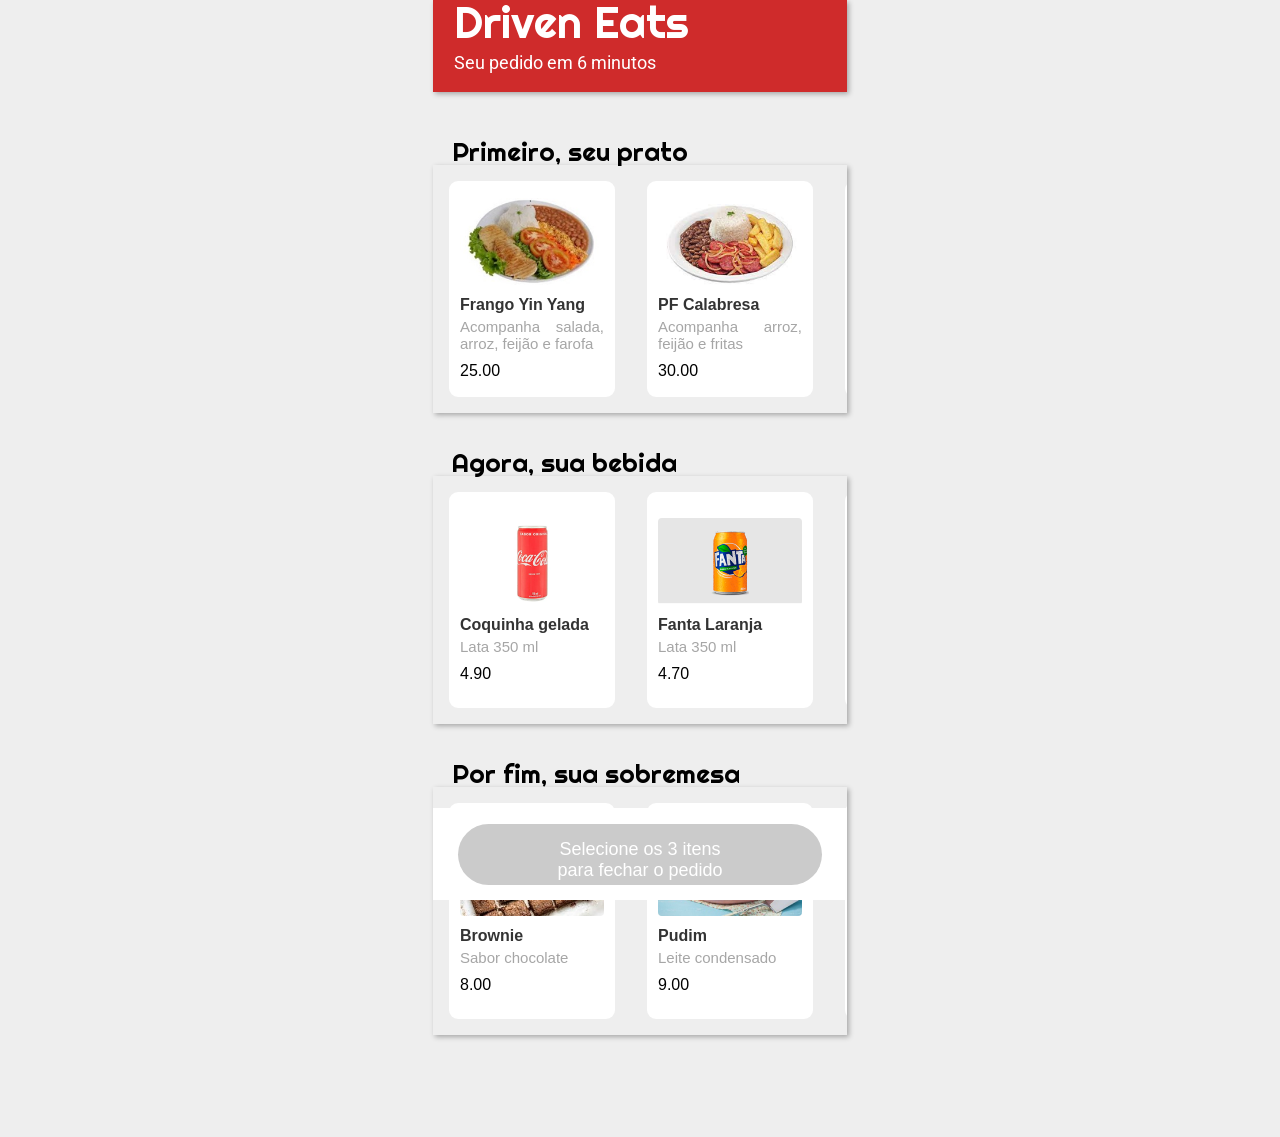
<file: index.html>
<!DOCTYPE html>
<html lang="pt-br">
<head>
    <meta charset="UTF-8">
    <meta name="viewport" content="width=device-width, initial-scale=1.0">
    <link rel="stylesheet" href="style/reset.css">
    <link rel="stylesheet" href="style/styles.css">

    <link rel="preconnect" href="https://fonts.googleapis.com">
    <link rel="preconnect" href="https://fonts.gstatic.com" crossorigin>
    <link href="https://fonts.googleapis.com/css2?family=Righteous&display=swap" rel="stylesheet">

    <link rel="preconnect" href="https://fonts.googleapis.com">
    <link rel="preconnect" href="https://fonts.gstatic.com" crossorigin>
    <link
        href="https://fonts.googleapis.com/css2?family=Roboto:ital,wght@0,100;0,300;0,400;0,500;0,700;0,900;1,100;1,300;1,400;1,500;1,700;1,900&display=swap"
        rel="stylesheet">

    <title>Driven Eats</title>
</head>
<body>
    <header> <!--Como se trata de um barra fixa, optei por utilizar o header e footer, coomo havia feito no projeto instagran-->
        <h1 class="logo">Driven Eats</h1>
        <p class="logo-subtitulo">Seu pedido em 6 minutos</p>
    </header>

    <main>
        <div class="container"> <!-- Após separar a estrutura básica do meu código em tres componentes (header, main e footer) resolvi colocar uma div.container para fazer com que somente essa parte fosse scrolavel no site-->
            <section id="pratos" class="prato-escolhido">
                <div class="titulo-pedido">
                    <h2>Primeiro, seu prato</h2>
                </div>
                <div class="opcoes-pratos ">
                    <button class="opcao" data-preco="25.00" onclick="selecionarPrato(this)"> <!--Neste botão, optei por colocar o atributo data-, pois havia visto que era uma boa técnica para usar na função resumo-->
                        <img src="img/pf_frango.jpg" alt="prato contendo folhas de alface, file de frango, tomate, farofa, arroz e feijão.">
                        <h3 class="titulo-item">Frango Yin Yang </h3>
                        <h4 class="descricao-item">Acompanha salada, arroz, feijão e farofa</h4>
                        <p class="preco-item">25.00</p>
                    </button>
                    <button class="opcao" data-preco="30.00" onclick="selecionarPrato(this)">
                        <img src="img/pf_calabresa.png" alt="prato contendo linguiça calabresa cortada em fatias com pedaços de cebola, fritas, arroz e feijão.">
                        <h3 class="titulo-item">PF Calabresa </h3>
                        <h4 class="descricao-item">Acompanha arroz, feijão e fritas</h4>
                        <p class="preco-item">30.00</p>
                    </button>
                    <button class="opcao" data-preco="20.00" onclick="selecionarPrato(this)">
                        <img src="img/pf_carne.jpg" alt="prato contendo bife de boi, alface, tomate, fritas, arroz, feijão e ovo frito">
                        <h3 class="titulo-item">PF Boi</h3>
                        <h4 class="descricao-item">Acompanha arroz, feijão, salada e ovo</h4>
                        <p class="preco-item">20.00</p>
                    </button>
                </div>
            </section>

            <section id="bebidas" class="bebida-escolhida">
                <div class="titulo-pedido">
                    <h2>Agora, sua bebida</h2>
                </div>
                <div class="opcoes-bebidas">
                    <button class="opcao" data-preco="4.90" onclick="selecionarBebida(this)">
                        <img src="img/coca.png" alt="lata de coca-cola vermelha de 350 ml">
                        <h3 class="titulo-item">Coquinha gelada</h3>
                        <h4 class="descricao-item">Lata 350 ml</h4>
                        <p class="preco-item">4.90</p>
                    </button>
                    <button class="opcao" data-preco="4.70" onclick="selecionarBebida(this)">
                        <img src="img/fanta.png" alt="lata de fanta laranja de 350 ml">
                        <h3 class="titulo-item">Fanta Laranja</h3>
                        <h4 class="descricao-item">Lata 350 ml</h4>
                        <p class="preco-item">4.70</p>
                    </button>
                    <button class="opcao" data-preco="8.00" onclick="selecionarBebida(this)">
                        <img src="img/suco.png" alt="copo contendo suco de laranja, duas laranjas sendo uma delas cortada ao meio">
                        <h3 class="titulo-item">Suco de Laranja</h3>
                        <h4 class="descricao-item">Jarra de 500 ml</h4>
                        <p class="preco-item">8.00</p>
                    </button>
                </div>
            </section>

            <section id="sobremesas" class="sobremesa-escolhida">
                <div class="titulo-pedido">
                    <h2>Por fim, sua sobremesa</h2>
                </div>
                <div class="opcoes-sobremesas ">
                    <button class="opcao" data-preco="8.00" onclick="selecionarSobremesa(this)">
                        <img src="img/brownie.jpg" alt="pedaço de brownie de chocolate (especie de bolo achatado), coberto com ganache de chocolate">
                        <h3 class="titulo-item">Brownie</h3>
                        <h4 class="descricao-item">Sabor chocolate</h4>
                        <p class="preco-item">8.00</p>
                    </button>
                    <button class="opcao" data-preco="9.00" onclick="selecionarSobremesa(this)">
                        <img src="img/pudim.jpg" alt="pudim de leite condensado inteiro em um prato com calda de caramelo">
                        <h3 class="titulo-item">Pudim</h3>
                        <h4 class="descricao-item">Leite condensado</h4>
                        <p class="preco-item">9.00</p>
                    </button>
                    <button class="opcao" data-preco="7.00" onclick="selecionarSobremesa(this)">
                        <img src="img/mouse.jpg" alt="mouse de maracuja em um pequeno pote, com dois maracujas sendo um deles aberto">
                        <h3 class="titulo-item">Mousse</h3>
                        <h4 class="descricao-item">Sabor maracuja</h4>
                        <p class="preco-item">7.00</p>
                    </button>
                </div>
            </section>
        </div>
    </main>

    <footer>
        <button id="fechar-pedido" disabled onclick="mostrarResumo()">Selecione os 3 itens <br> para fechar o pedido</button>

        <div class="overlay" id="resumo-overlay" style="display: none;"> <!--Optei por usar a função style nessa parte, eu sei que não é a mais indicada, mas não consegui fazer funcionar com css, como deu certo desse jeito, eu não mexi mais no código.-->
            <div class="resumo">
                <h2>Confirme seu pedido</h2>
                <p id="resumo-prato"></p>
                <p id="resumo-bebida"></p>
                <p id="resumo-sobremesa"></p>

                <p><strong><span id="resumo-total"></span></strong></p> <!--usei o strong e span para deixar o texto com mais destaque, acho que foi meio redundante, mas como gostei do resultado eu deixei-->

                <div class="acoes">
                    <button onclick="confirmarPedido()">Tudo certo, pode pedir!</button>
                    <a href="#" onclick="fecharResumo()">Cancelar</a>
                </div>
            </div>
        </div>
    </footer>
    
    <script src="javascript/script.js"></script>
</body>
</html>
</file>
<file: style/styles.css>
body {
    font-family: "Roboto", sans-serif;
    background-color: #eeeeee;
    padding: 10px;
    display: flex;
    justify-content: center;
}

header {
    background-color: #cf2b2b;
    height: 92px;
    width: 414px;
    max-width: 414px;
    display: flex;
    flex-direction: column;
    position: fixed;
    top: 0;
    margin-bottom: 20px;
    box-shadow: 2px 2px 5px rgba(0, 0, 0, 0.3);
}

.logo {
    font-family: "Righteous", sans-serif;
    font-size: 44px;
    font-weight: 400;
    color: #ffffff;
    margin-bottom: 10px;
    margin-left: 21px;
}

.logo-subtitulo {
    font-family: "Roboto", sans-serif;
    font-size: 18px;
    font-weight: 400;
    color: #ffffff;
    margin-bottom: 18px;
    margin-left: 21px;
}

main {
    margin-top: 92px;
    margin-bottom: 92px;
    width: 414px;
    display: flex;
    flex-direction: column;
}

section {
    margin-top: 27px;
    display: flex;
    flex-direction: column;
}

.opcoes-pratos,
.opcoes-bebidas,
.opcoes-sobremesas {
    display: flex;
    width: 100%;
    overflow-x: scroll;
    box-shadow: 2px 2px 5px rgba(0, 0, 0, 0.3);
}

.titulo-pedido h2 {
    font-family: "Righteous", sans-serif;
    font-size: 26px;
    font-weight: 400;
    color: #000000;
    margin-top: 10px;
    margin-left: 19px;
}

button.opcao {
    width: 172px;
    height: 216px;
    background-color: #ffffff;
    margin: 16px;
    border: 5px solid #ffffff;
    cursor: pointer;
    text-align: justify;
    border-radius: 9px;
    transition: border-color 0.3s, background-color 0.3s;
}

button.opcao img {
    width: 144px;
    height: 87px;
    margin-bottom: 8px;
    border-radius: 4px;
}

button.opcao .titulo-item {
    font-size: 16px;
    font-weight: 700;
    color: #333333;
    margin-bottom: 4px;
}

button.opcao .descricao-item {
    font-size: 15px;
    font-weight: 300;
    color: #a6a6a6;
    margin-bottom: 10px;
}

button.opcao .preco-item {
    font-size: 16px;
    font-weight: 400;
    color: #000000;
}

button.opcao.selecionado {
    border: 5px solid #32b72f;
}

#fechar-pedido {
    background-color: #cbcbcb;
    color: #ffffff;
    padding: 15px;
    font-size: 18px;
    border: none;
    display: block;
    margin: 20px auto;
    border-radius: 50px;
    width: 364px;
    max-width: 364px;
    height: 61px;
    transition: background-color 0.3s;
}

#fechar-pedido.ativo {
    background-color: #32b72f;
    cursor: pointer;
}

.overlay {
    position: fixed;
    top: 0;
    left: 0;
    width: 100%;
    height: 100%;
    background-color: #eeeeee67;
    display: flex;
    justify-content: center;
    align-items: center;
    z-index: 4;
    padding: 10px;
}

.resumo {
    background-color: #50d074;
    border-radius: 9px;
    width: 377px;
    max-width: 377px;
    height: 353px;
    text-align: center;
    font-family: "Roboto", sans-serif;
    display: flex;
    flex-direction: column;
    align-items: center;
    justify-content: center;
    box-shadow: 2px 2px 5px rgba(0, 0, 0, 0.3);
}

.resumo h2 {
    margin-bottom: 20px;
    margin-top: 21px;
    font-size: 22px;
    font-weight: 700;
    color: #ffffff;
}

.resumo p {
    margin: 10px 0;
    font-size: 16px;
}

.resumo strong {
    font-size: 18px;
}

.acoes {
    margin-top: 20px;
    display: flex;
    flex-direction: column;
    gap: 10px;
}

.acoes button,
.acoes a {
    width: 329px;
    height: 52px;
    font-size: 16px;
    border: none;
    border-radius: 100px;
    text-align: center;
}

.acoes button {
    background-color: #ffffff;
    color: #50d074;
    cursor: pointer;
    font-size: 22px;
    font-weight: 700;
    transition: background-color 0.3s;
}

.acoes a {
    text-decoration: none;
    font-size: 20px;
    font-weight: 700;
    display: block;
    cursor: pointer;
    color: #ffffff;
    font-family: "Roboto", sans-serif;
}

#resumo-prato,
#resumo-bebida,
#resumo-sobremesa,
#resumo-total {
    color: #ffffff;
}

#resumo-total {
    font-weight: 700;

}

footer {
    background-color: #ffffff;
    width: 414px;
    max-width: 414px;
    height: 92px;
    position: fixed;
    bottom: 0;
    display: flex;
    align-items: center;
    justify-content: center;
}

footer > button {
    background-color: #cbcbcb;
    height: 61px;
    width: 364px;
    border-radius: 50px;
    font-size: 20px;
    font-weight: 400;
    color: #ffffff;
    border: none;
}
</file>
